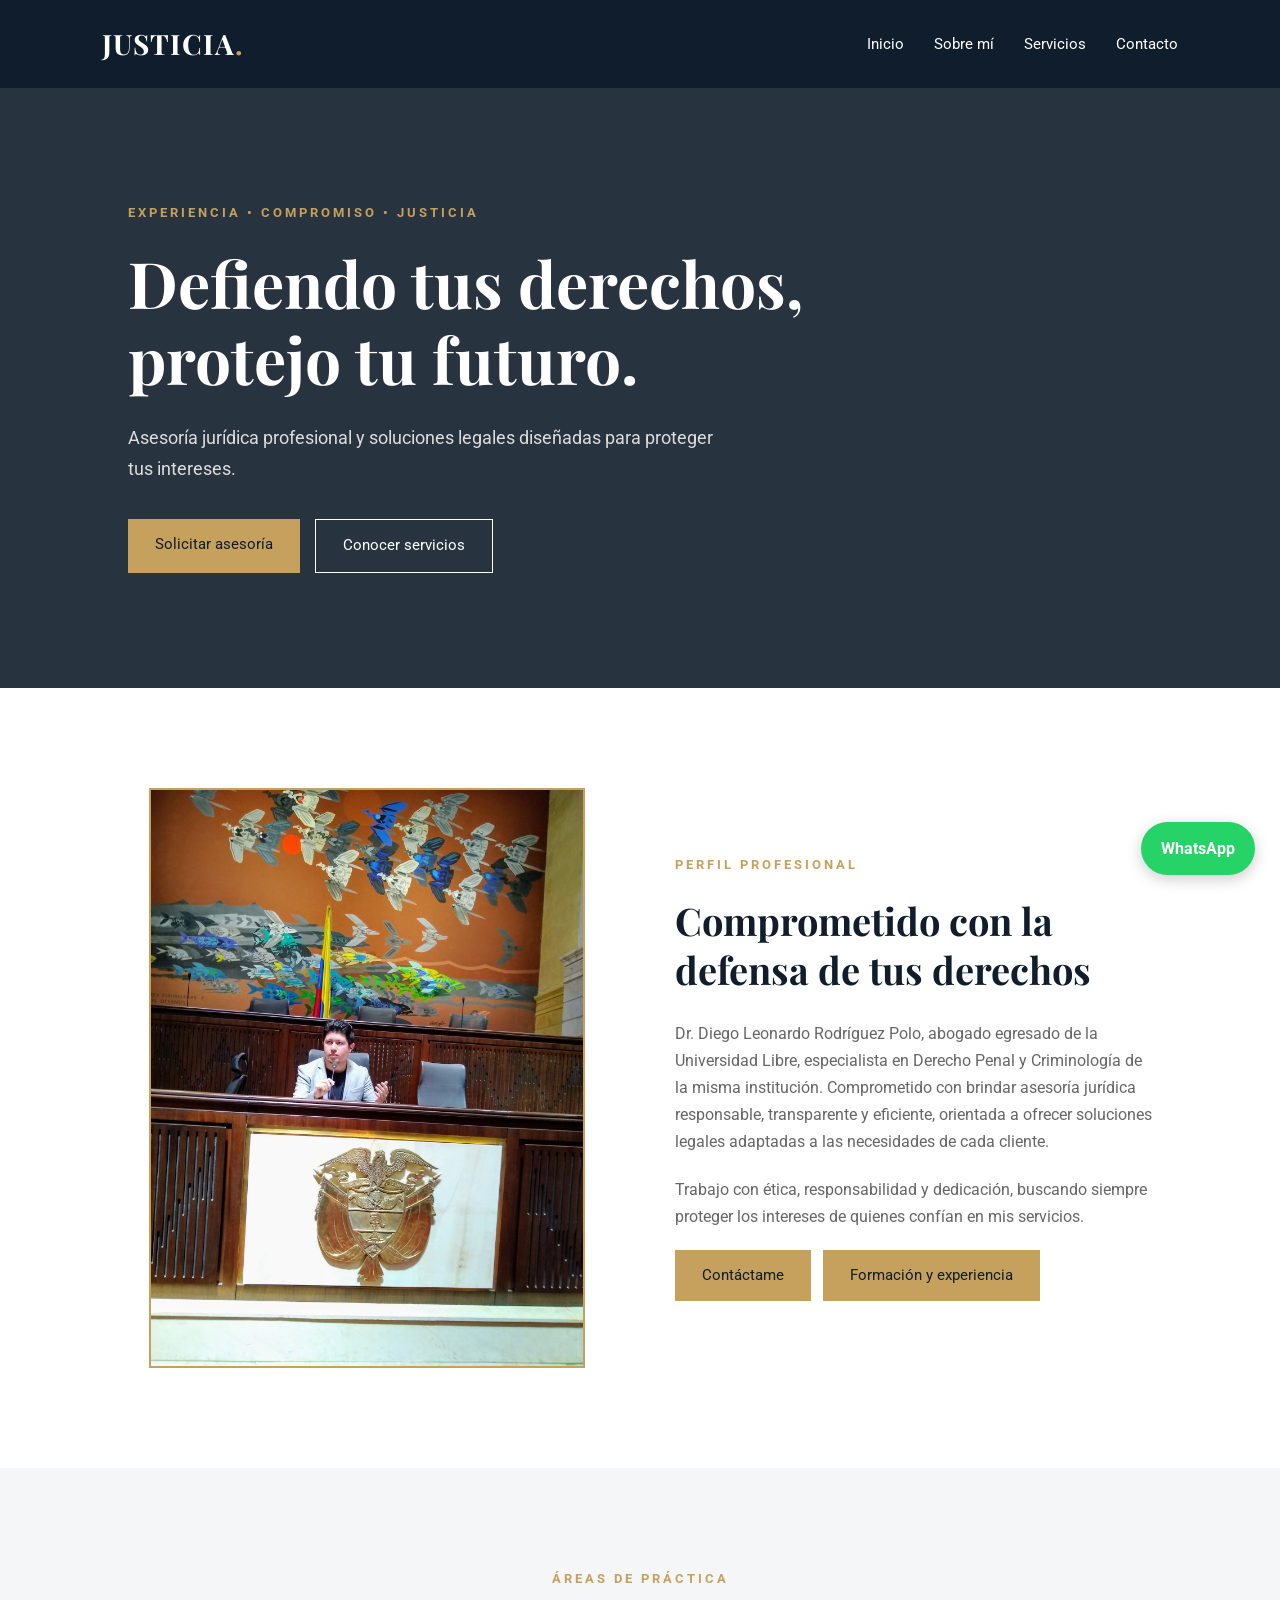
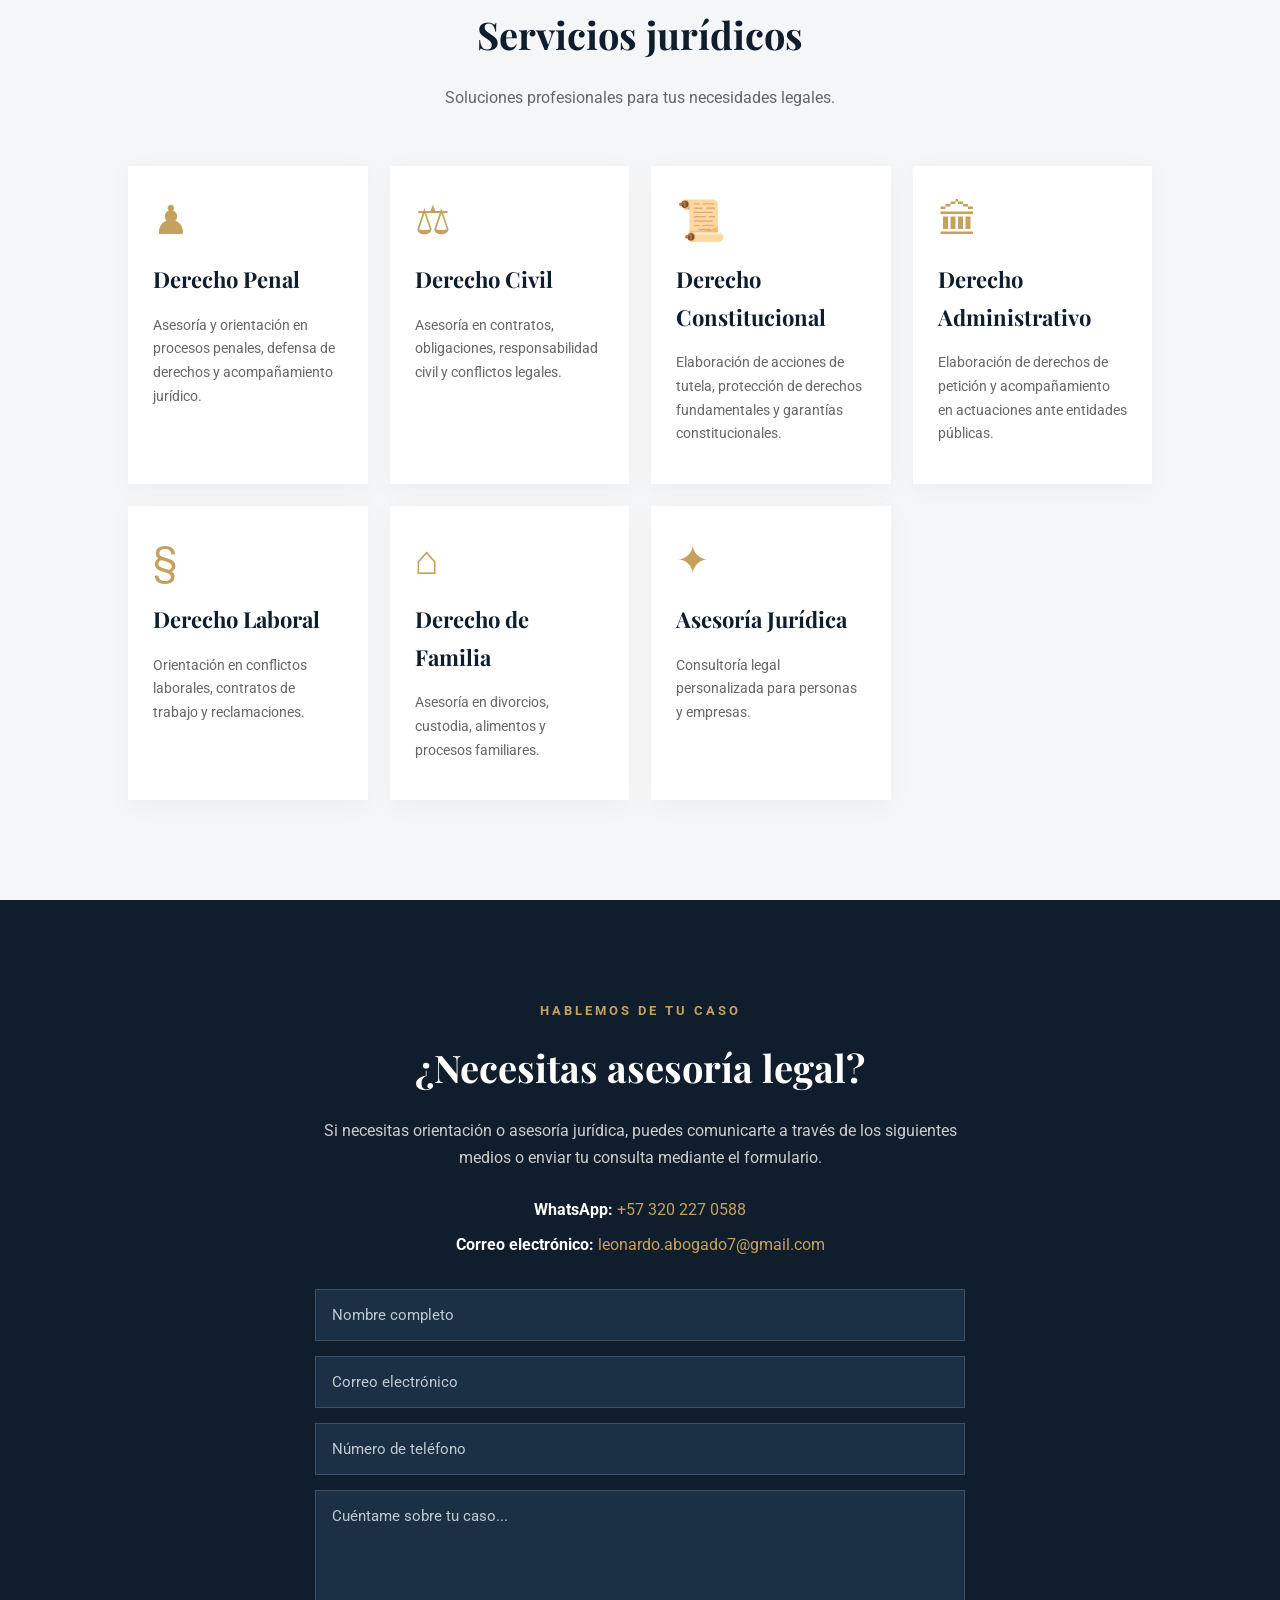
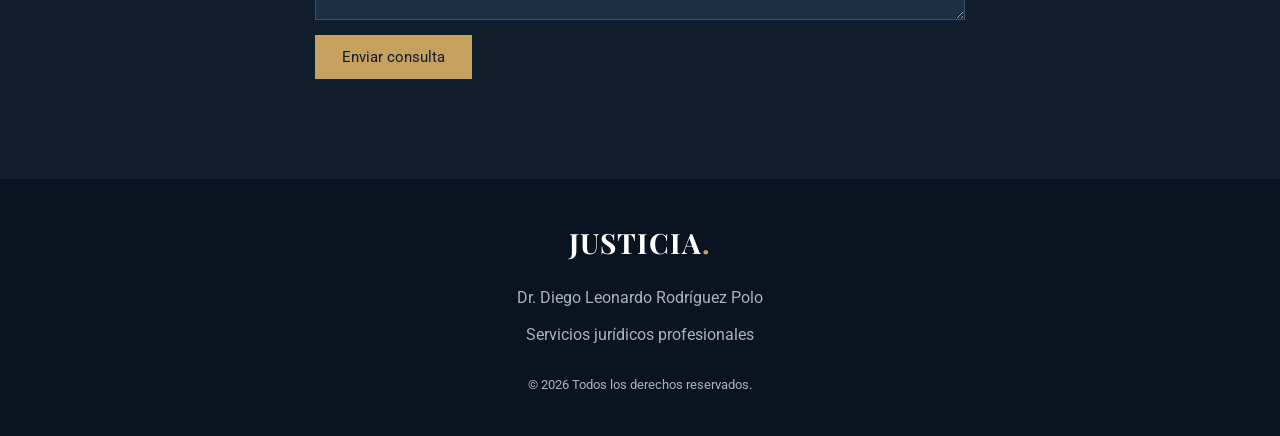
<file: index.html>
<!DOCTYPE html>
<html lang="es">
<head>
    <meta name="google-site-verification" content="eArEkG9iqITeL1R5gVJOiyarZ_nMLyvLVWpdzXWtk3A" />
    <meta charset="UTF-8">
    <meta name="viewport" content="width=device-width, initial-scale=1.0">

    <meta name="description" content="Diego Leonardo Rodríguez Polo, abogado especialista en Derecho Penal y Criminología. 
        Asesoría y representación jurídica en diferentes áreas del derecho.">
    <meta name="author" content="Diego Leonardo Rodríguez Polo">

    <title>Dr. Diego Leonardo Rodríguez Polo | Abogado</title>

    <link rel="preconnect" href="https://fonts.googleapis.com">
    <link rel="preconnect" href="https://fonts.gstatic.com" crossorigin>

    <link href="https://fonts.googleapis.com/css2?family=Playfair+Display:wght@400;500;600;700&family=Roboto:wght@300;400;500;700&display=swap" rel="stylesheet">

    <link rel="stylesheet" href="style.css">
</head>

<body>

    <!-- NAVEGACIÓN -->
    <header id="inicio">
        <nav class="navbar">
            <a href="#inicio" class="logo">JUSTICIA<span>.</span></a>

            <ul class="nav-links">
                <li><a href="#" onclick="window.scrollTo({top: 0, behavior: 'smooth'}); return false;">Inicio</a></li>
                <li><a href="#sobre-mi">Sobre mí</a></li>
                <li><a href="#servicios">Servicios</a></li>
                <li><a href="#contacto">Contacto</a></li>
            </ul>
        </nav>
    </header>

    <!-- PORTADA PRINCIPAL -->
    <section class="hero">
        <div class="hero-content">

            <p class="subtitle">EXPERIENCIA • COMPROMISO • JUSTICIA</p>

            <h1>Defiendo tus derechos, protejo tu futuro.</h1>

            <p class="hero-description">
                Asesoría jurídica profesional y soluciones legales diseñadas para proteger tus intereses.
            </p>

            <div class="hero-buttons">
                <a href="#contacto" class="btn-primary">Solicitar asesoría</a>
                <a href="#servicios" class="btn-secondary">Conocer servicios</a>
            </div>

        </div>
    </section>

    <!-- SOBRE MÍ -->
    <section class="section about" id="sobre-mi">

        <div class="about-image">
            <img
    src="imagenes/foto-abogado.jpg"
    alt="Diego Leonardo Rodríguez Polo, abogado"
    class="lawyer-photo"
    oncontextmenu="return false;"
    draggable="false"
>
        </div>

        <div class="about-content">

            <p class="subtitle">PERFIL PROFESIONAL</p>

            <h2>Comprometido con la defensa de tus derechos</h2>

            <p>
                Dr. Diego Leonardo Rodríguez Polo, abogado egresado de la Universidad Libre, especialista en Derecho Penal y Criminología 
                de la misma institución. Comprometido con brindar asesoría jurídica responsable, transparente y eficiente, orientada a 
                ofrecer soluciones legales adaptadas a las necesidades de cada cliente.
            </p>

            <p>
                Trabajo con ética, responsabilidad y dedicación, buscando siempre proteger los intereses de quienes confían en mis 
                servicios.
            </p>

                        <div class="about-buttons">

    <a href="#contacto" class="btn-primary">
        Contáctame
    </a>

    <a href="formacion.html" class="btn-primary">
        Formación y experiencia
    </a>

</div>

</div>

    </section>

    <!-- SERVICIOS JURÍDICOS -->
    <section class="section services" id="servicios">

        <div class="section-heading">

            <p class="subtitle">ÁREAS DE PRÁCTICA</p>

            <h2>Servicios jurídicos</h2>

            <p>
                Soluciones profesionales para tus necesidades legales.
            </p>

        </div>

        <div class="services-grid">

            <article class="service-card">
                <div class="service-icon">♟</div>
                <h3>Derecho Penal</h3>
                <p>Asesoría y orientación en procesos penales, defensa de derechos y acompañamiento jurídico.</p>
            </article>

            <article class="service-card">
                <div class="service-icon">⚖</div>
                <h3>Derecho Civil</h3>
                <p>Asesoría en contratos, obligaciones, responsabilidad civil y conflictos legales.</p>
            </article>

            <article class="service-card">
                <div class="service-icon">📜</div>
                <h3>Derecho Constitucional</h3>
                <p>Elaboración de acciones de tutela, protección de derechos fundamentales y garantías constitucionales.</p>
            </article>

            <article class="service-card">
                <div class="service-icon">🏛</div>
                <h3>Derecho Administrativo</h3>
                <p>Elaboración de derechos de petición y acompañamiento en actuaciones ante entidades públicas.</p>
            </article>

            <article class="service-card">
                <div class="service-icon">§</div>
                <h3>Derecho Laboral</h3>
                <p>Orientación en conflictos laborales, contratos de trabajo y reclamaciones.</p>
            </article>

            <article class="service-card">
                <div class="service-icon">⌂</div>
                <h3>Derecho de Familia</h3>
                <p>Asesoría en divorcios, custodia, alimentos y procesos familiares.</p>
            </article>

            <article class="service-card">
                <div class="service-icon">✦</div>
                <h3>Asesoría Jurídica</h3>
                <p>Consultoría legal personalizada para personas y empresas.</p>
            </article>

        </div>

    </section>

    <!-- CONTACTO -->
    <section class="section contact" id="contacto">

        <div class="contact-content">

            <p class="subtitle">HABLEMOS DE TU CASO</p>

            <h2>¿Necesitas asesoría legal?</h2>

            <p>
                Si necesitas orientación o asesoría jurídica,
                puedes comunicarte a través de los siguientes medios
                o enviar tu consulta mediante el formulario.
            </p>

            <div class="contact-details">

                <p>
                    <strong>WhatsApp:</strong>
                    <a href="https://wa.me/573202270588" target="_blank" rel="noopener noreferrer">
                        +57 320 227 0588
                    </a>
                </p>

                <p>
                    <strong>Correo electrónico:</strong>
                    <a href="mailto:leonardo.abogado7@gmail.com">
                        leonardo.abogado7@gmail.com
                    </a>
                </p>

            </div>

            <!-- FORMULARIO DE CONTACTO -->
            <form id="contact-form">

                <input
                    type="text"
                    name="nombre"
                    placeholder="Nombre completo"
                    autocomplete="name"
                    required
                >

                <input
                    type="email"
                    name="email"
                    placeholder="Correo electrónico"
                    autocomplete="email"
                    required
                >

                <input
                    type="tel"
                    name="telefono"
                    placeholder="Número de teléfono"
                    autocomplete="tel"
                >

                <textarea
                    name="mensaje"
                    placeholder="Cuéntame sobre tu caso..."
                    rows="5"
                    required
                ></textarea>

                <input
                    type="hidden"
                    name="_subject"
                    value="Nueva consulta jurídica desde mi página web"
                >

                <input
                    type="hidden"
                    name="_autoresponse"
                    value="Gracias por comunicarte conmigo. He recibido tu consulta y me pondré en contacto contigo lo antes posible. 
                    Diego Leonardo Rodríguez Polo - Abogado."
                >

                <input
                    type="hidden"
                    name="_captcha"
                    value="false"
                >

                <!-- Campo oculto antispam -->
                <input
                    type="text"
                    name="_honey"
                    class="honey-field"
                    tabindex="-1"
                    autocomplete="off"
                    aria-hidden="true"
                >

                <button type="submit" class="btn-primary" id="submit-button">
                    Enviar consulta
                </button>

            </form>

            <!-- MENSAJE DE ENVÍO EXITOSO -->
            <div id="mensaje-exito" hidden>
                <h3>¡Mensaje enviado exitosamente!</h3>
                <p>
                    Gracias por contactarme. He recibido tu consulta
                    y me comunicaré contigo lo antes posible.
                </p>
            </div>

            <!-- MENSAJE DE ERROR -->
            <div id="mensaje-error" role="alert" hidden>
                No se pudo enviar el mensaje. Por favor, inténtalo nuevamente.
            </div>

        </div>

    </section>

    <!-- PIE DE PÁGINA -->
    <footer>

        <div class="footer-content">

            <a href="#inicio" class="logo">JUSTICIA<span>.</span></a>

            <p>Dr. Diego Leonardo Rodríguez Polo</p>
            <p>Servicios jurídicos profesionales</p>

            <p class="copyright">
                © <span id="current-year"></span>
                Todos los derechos reservados.
            </p>

        </div>

    </footer>

    <!-- BOTÓN FLOTANTE DE WHATSAPP -->
    <a
        href="https://wa.me/573202270588"
        class="whatsapp"
        target="_blank"
        rel="noopener noreferrer"
        aria-label="Contactar por WhatsApp"
    >
        WhatsApp
    </a>

    <!-- FUNCIONALIDAD DEL FORMULARIO -->
    <script>
        const formulario = document.getElementById("contact-form");
        const botonEnviar = document.getElementById("submit-button");
        const mensajeExito = document.getElementById("mensaje-exito");
        const mensajeError = document.getElementById("mensaje-error");

        formulario.addEventListener("submit", async function(event) {
            event.preventDefault();

            mensajeError.hidden = true;
            botonEnviar.disabled = true;
            botonEnviar.textContent = "Enviando...";

            try {
                const respuesta = await fetch(
                    "https://formsubmit.co/ajax/leonardo.abogado7@gmail.com",
                    {
                        method: "POST",
                        body: new FormData(formulario),
                        headers: {
                            "Accept": "application/json"
                        }
                    }
                );

                const resultado = await respuesta.json();

                if (
                    respuesta.ok &&
                    (
                        resultado.success === true ||
                        resultado.success === "true"
                    )
                ) {
                    formulario.hidden = true;
                    mensajeExito.hidden = false;
                } else {
                    throw new Error("No se pudo confirmar el envío.");
                }

            } catch (error) {
                mensajeError.hidden = false;
                botonEnviar.disabled = false;
                botonEnviar.textContent = "Enviar consulta";
            }
        });

        document.getElementById("current-year").textContent =
            new Date().getFullYear();
    </script>

</body>
</html>
</file>
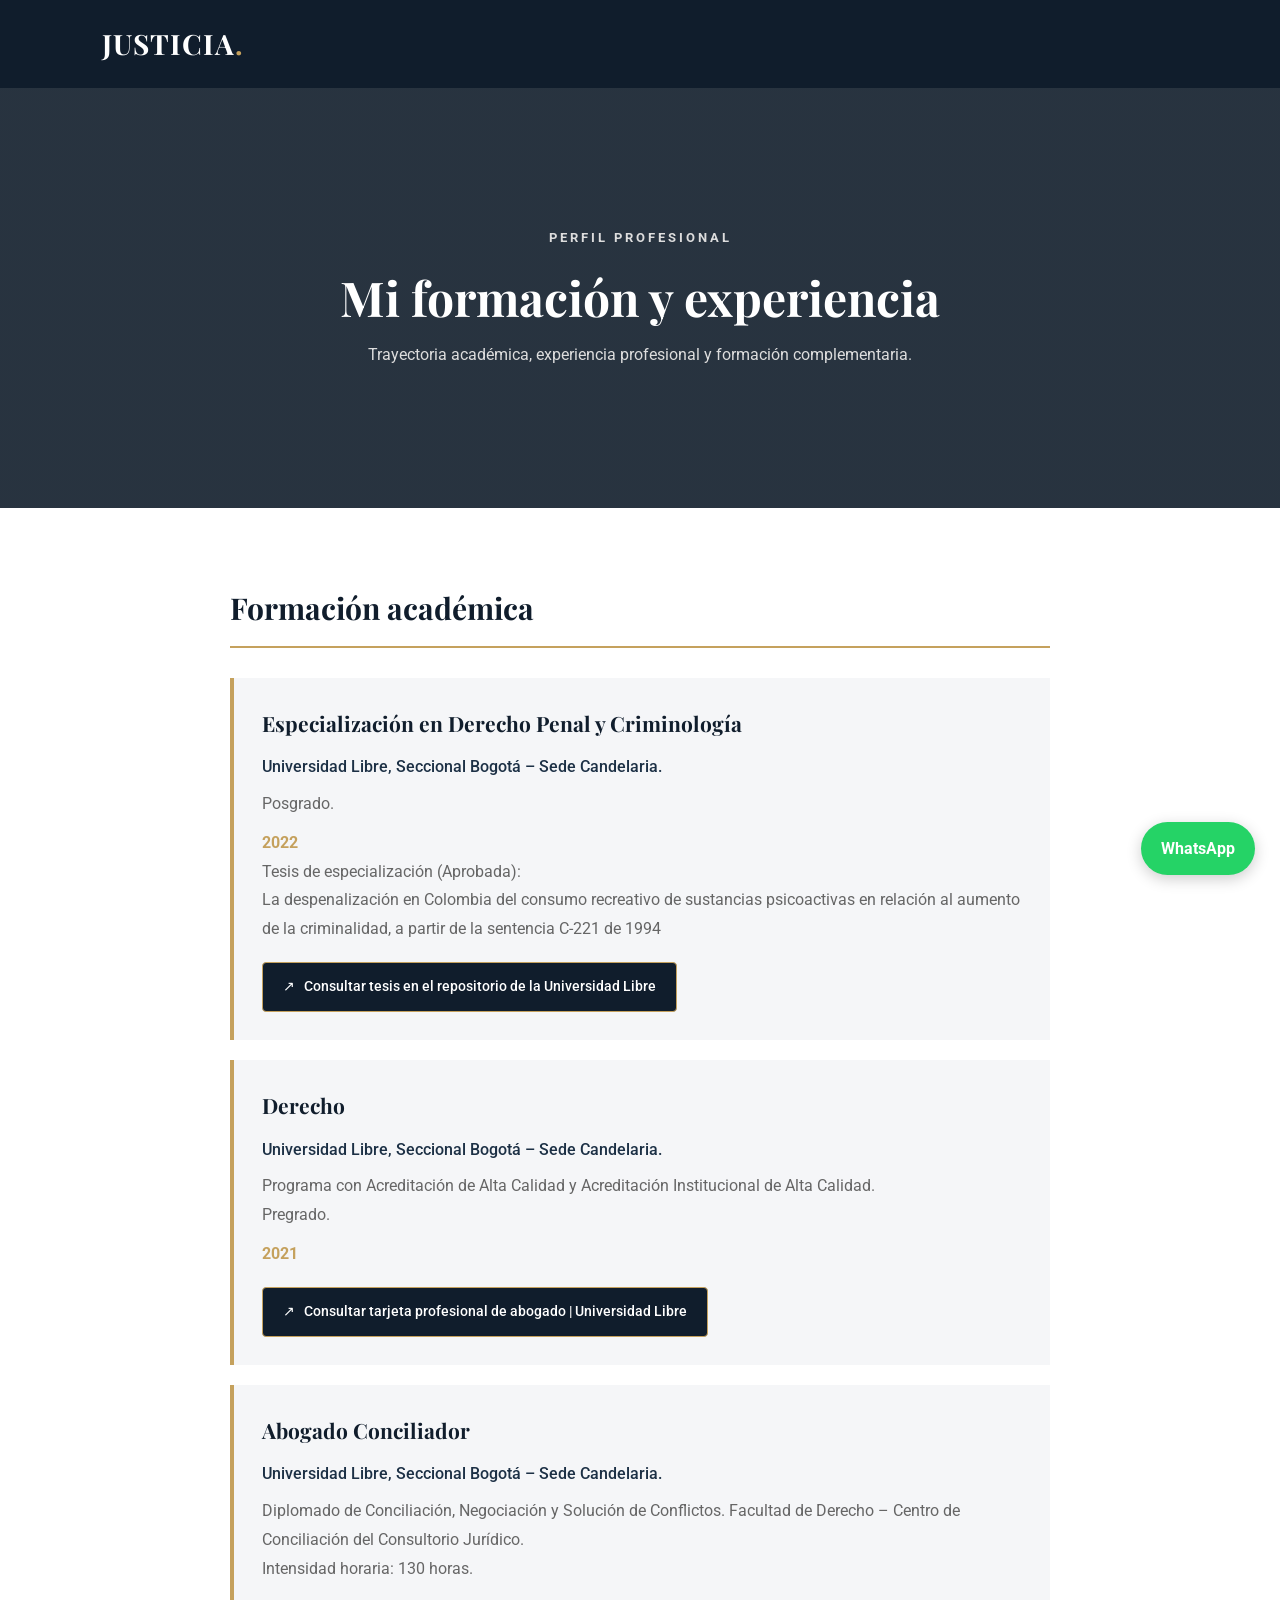
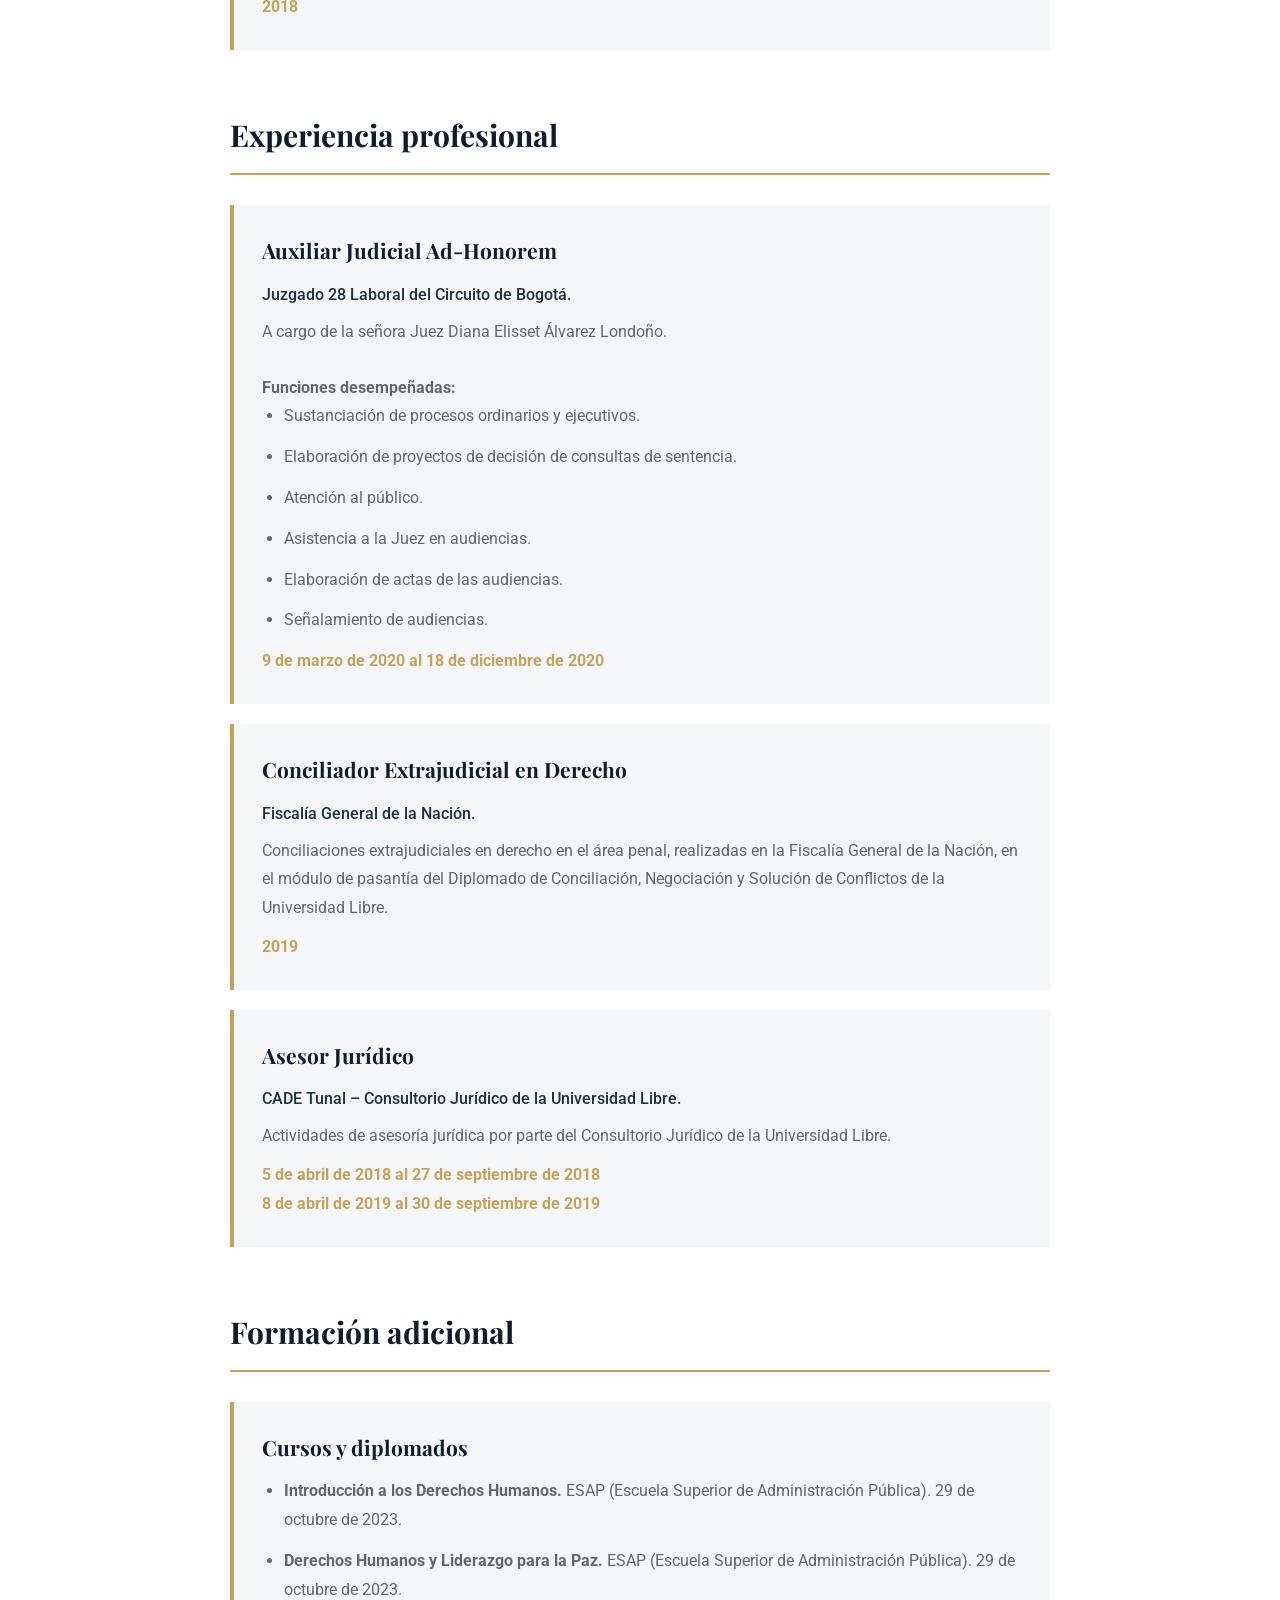
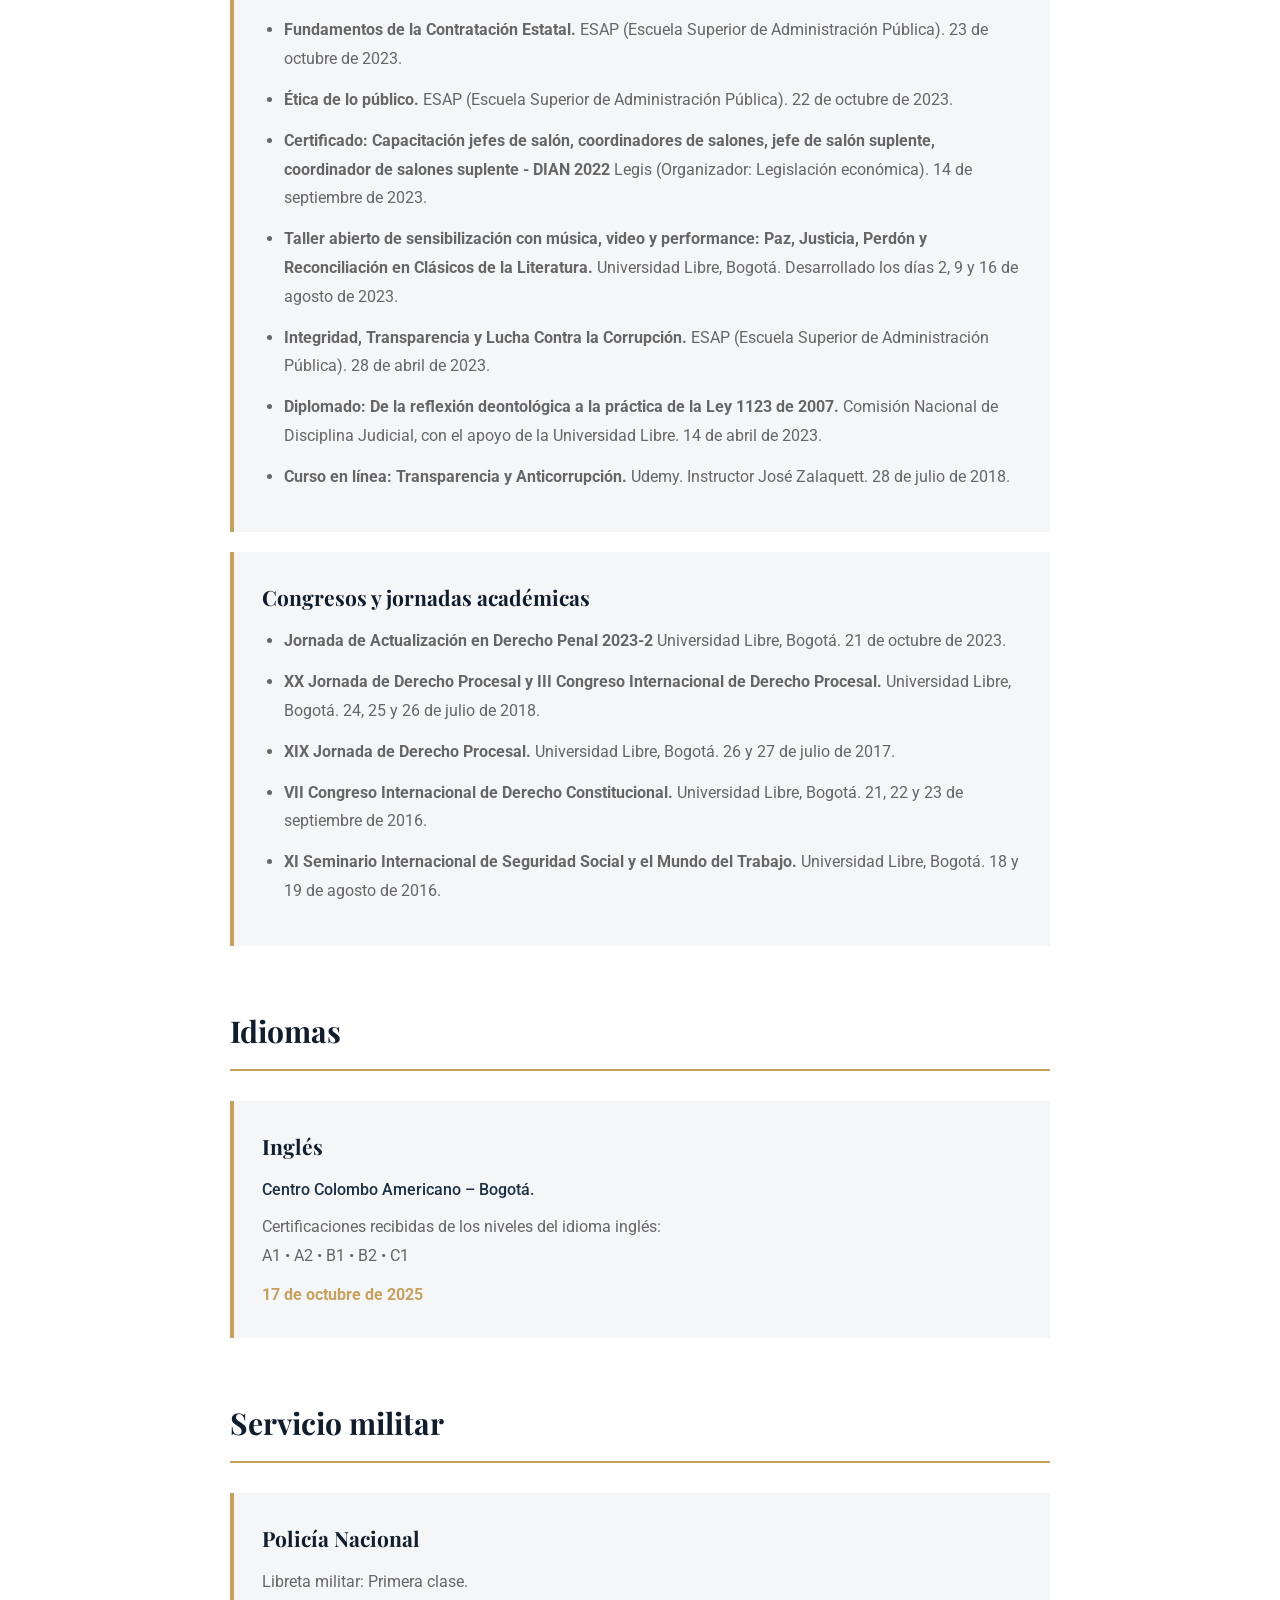
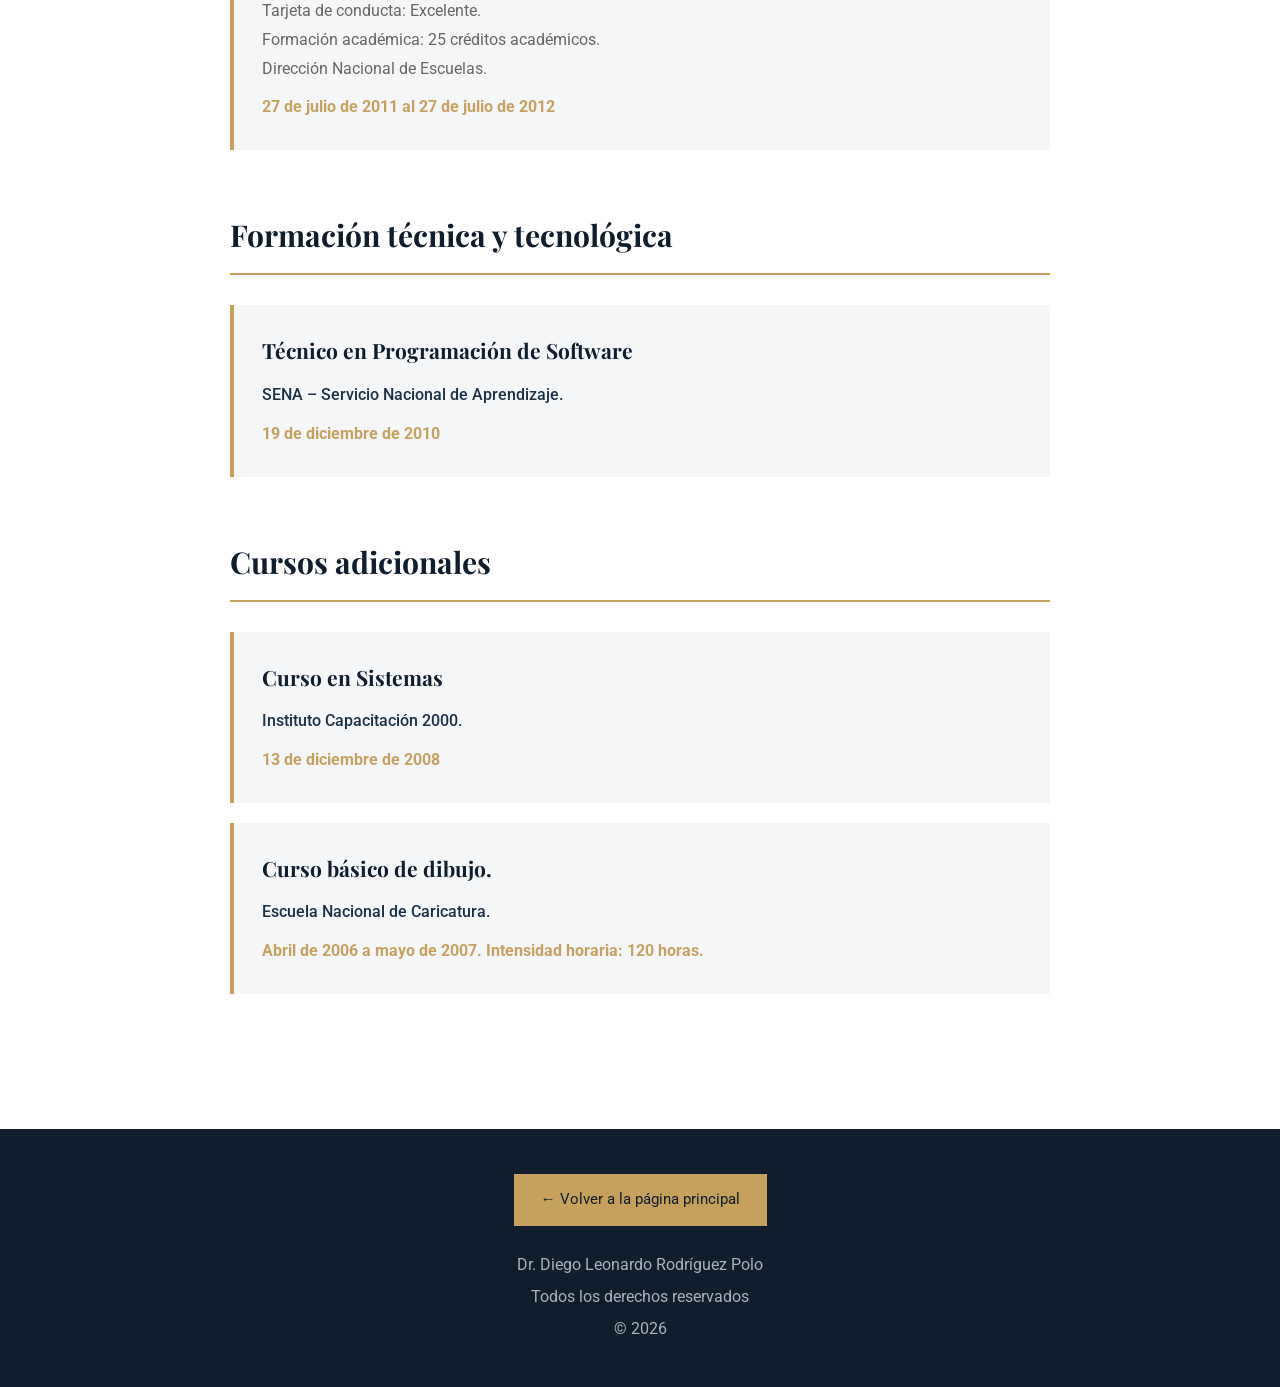
<file: formacion.html>
<!DOCTYPE html>
<html lang="es">
<head>
    <meta charset="UTF-8">
    <meta name="viewport" content="width=device-width, initial-scale=1.0">

    <meta name="description" content="Formación académica, experiencia profesional y formación complementaria de Diego Leonardo Rodríguez Polo, abogado.">

    <meta name="author" content="Diego Leonardo Rodríguez Polo">

    <title>Mi formación y experiencia | Dr. Diego Leonardo Rodríguez Polo</title>

    <link rel="preconnect" href="https://fonts.googleapis.com">
    <link rel="preconnect" href="https://fonts.gstatic.com" crossorigin>

    <link href="https://fonts.googleapis.com/css2?family=Playfair+Display:wght@400;500;600;700&family=Roboto:wght@300;400;500;700&display=swap" rel="stylesheet">

    <link rel="stylesheet" href="style.css">

    <style>

        /* PORTADA: MISMO FONDO DEL INDEX */

        .formation-hero {
            min-height: 420px;
            display: flex;
            flex-direction: column;
            justify-content: center;
            align-items: center;
            text-align: center;
            padding: 75px 7%;
            color: var(--white);
        }

        .formation-hero h1 {
            font-size: clamp(35px, 5vw, 48px);
            margin-bottom: 15px;
        }

        .formation-hero p {
            color: #dddddd;
        }

        .formation-content {
            max-width: 1000px;
            margin: auto;
            padding: 75px 7%;
        }

        .formation-section {
            margin-bottom: 60px;
        }

        .formation-section h2 {
            font-size: 30px;
            margin-bottom: 30px;
            border-bottom: 2px solid var(--gold);
            padding-bottom: 12px;
        }

        .formation-card {
            background: var(--light);
            padding: 28px;
            margin-bottom: 20px;
            border-left: 4px solid var(--gold);
        }

        .formation-card h3 {
            font-size: 21px;
            margin-bottom: 12px;
            color: var(--navy);
        }

        .formation-card p {
            color: var(--gray);
            line-height: 1.8;
        }

        .formation-card .institution {
            font-weight: 500;
            color: var(--navy-light);
            margin-bottom: 8px;
        }

        .formation-card .date {
            color: var(--gold);
            font-weight: bold;
            margin-top: 10px;
        }

        .formation-card ul {
            padding-left: 22px;
            color: var(--gray);
        }

        .formation-card li {
            margin-bottom: 12px;
            line-height: 1.8;
        }

        .formation-footer {
            text-align: center;
            padding: 45px 20px;
            background: var(--navy);
        }

        .formation-footer .btn-primary {
            display: inline-block;
        }

        @media (max-width: 650px) {

            .formation-hero {
                min-height: 350px;
                padding: 55px 6%;
            }

            .formation-content {
                padding: 55px 6%;
            }

            .formation-section h2 {
                font-size: 26px;
            }

            .formation-card {
                padding: 21px;
            }

            .formation-card h3 {
                font-size: 19px;
            }
        }
/* BOTÓN DE CONSULTA DE TESIS */
.thesis-link {
    display: inline-flex;
    align-items: center;
    gap: 9px;
    margin-top: 18px;
    padding: 12px 20px;
    background: var(--navy);
    color: var(--white);
    text-decoration: none;
    border: 1px solid var(--gold);
    border-radius: 4px;
    font-size: 14px;
    font-weight: 500;
    transition: all 0.3s ease;
}

.thesis-link:hover {
    background: var(--gold);
    color: var(--navy);
    transform: translateY(-2px);
}
        
/* VENTANA EMERGENTE DE TARJETA PROFESIONAL */

.card-modal {
    display: none;
    position: fixed;
    z-index: 9999;
    inset: 0;
    background: rgba(0, 0, 0, 0.90);
    justify-content: center;
    align-items: center;
    padding: 20px;
}

.card-modal.active {
    display: flex;
}

.card-modal-content {
    position: relative;
    max-width: 550px;
    width: 100%;
    max-height: 90vh;
    display: flex;
    justify-content: center;
    align-items: center;
}

.card-modal-content img {
    max-width: 100%;
    max-height: 85vh;
    object-fit: contain;
    user-select: none;
    -webkit-user-drag: none;
    pointer-events: none;
}

.card-modal-close {
    position: absolute;
    top: -42px;
    right: 0;
    background: transparent;
    border: none;
    color: white;
    font-size: 34px;
    cursor: pointer;
    line-height: 1;
}

.card-modal-close:hover {
    color: var(--gold);
}

@media (max-width: 650px) {
    .card-modal-content {
        max-width: 100%;
    }

    .card-modal-content img {
        max-height: 80vh;
    }
}

    </style>
</head>

<body>

    <!-- ENCABEZADO -->

    <header>
        <nav class="navbar">
            <a href="index.html" class="logo">JUSTICIA<span>.</span></a>
        </nav>
    </header>


    <!-- PORTADA CON EL MISMO FONDO DEL INDEX -->

    <section class="hero formation-hero">

        <p class="subtitle">PERFIL PROFESIONAL</p>

        <h1>Mi formación y experiencia</h1>

        <p>
            Trayectoria académica, experiencia profesional
            y formación complementaria.
        </p>

    </section>


    <main class="formation-content">


        <!-- FORMACIÓN ACADÉMICA -->

        <section class="formation-section">

            <h2>Formación académica</h2>

            <article class="formation-card">

                <h3>Especialización en Derecho Penal y Criminología</h3>

                <p class="institution">
                    Universidad Libre, Seccional Bogotá –
                    Sede Candelaria.
                </p>

                <p>Posgrado.</p>

                <p class="date">2022</p>
                <p>Tesis de especialización (Aprobada):</p> 
                <p>La despenalización en Colombia del consumo recreativo de sustancias psicoactivas
                en relación al aumento de la criminalidad, a partir de la sentencia C-221 de 1994</p>
<a
    href="https://repository.unilibre.edu.co/items/4fdeba42-1357-41fd-9160-dc563fe07881"
    class="thesis-link"
    target="_blank"
    rel="noopener noreferrer"
>
    <span>↗</span> Consultar tesis en el repositorio de la Universidad Libre
</a>
            </article>


            <article class="formation-card">

                <h3>Derecho</h3>

                <p class="institution">
                    Universidad Libre, Seccional Bogotá –
                    Sede Candelaria.
                </p>

                <p>
                    Programa con Acreditación de Alta Calidad
                    y Acreditación Institucional de Alta Calidad.
                </p>

                <p>Pregrado.</p>

                
<p class="date">2021</p>

<a
    href="#"
    class="thesis-link"
    onclick="event.preventDefault(); openCardModal();"
>
    <span>↗</span> Consultar tarjeta profesional de abogado | Universidad Libre
</a>

</article>



            <article class="formation-card">

                <h3>Abogado Conciliador</h3>

                <p class="institution">
                    Universidad Libre, Seccional Bogotá –
                    Sede Candelaria.
                </p>

                <p>
                    Diplomado de Conciliación, Negociación y
                    Solución de Conflictos.
                    Facultad de Derecho – Centro de Conciliación
                    del Consultorio Jurídico.
                </p>

                <p>Intensidad horaria: 130 horas.</p>

                <p class="date">2018</p>

            </article>

        </section>


        <!-- EXPERIENCIA PROFESIONAL -->

        <section class="formation-section">

            <h2>Experiencia profesional</h2>


            <article class="formation-card">

                <h3>Auxiliar Judicial Ad-Honorem</h3>

                <p class="institution">
                    Juzgado 28 Laboral del Circuito de Bogotá.
                </p>

                <p>
                    A cargo de la señora Juez Diana Elisset
                    Álvarez Londoño.
                </p>

                <br>

                <p><strong>Funciones desempeñadas:</strong></p>

                <ul>
                    <li>Sustanciación de procesos ordinarios y ejecutivos.</li>

                    <li>Elaboración de proyectos de decisión de consultas de sentencia.</li>

                    <li>Atención al público.</li>

                    <li>Asistencia a la Juez en audiencias.</li>

                    <li>Elaboración de actas de las audiencias.</li>

                    <li>Señalamiento de audiencias.</li>
                </ul>

                <p class="date">
                    9 de marzo de 2020 al 18 de diciembre de 2020
                </p>

            </article>


            <article class="formation-card">

                <h3>Conciliador Extrajudicial en Derecho</h3>

                <p class="institution">
                    Fiscalía General de la Nación.
                </p>

                <p>
                    Conciliaciones extrajudiciales en derecho
                    en el área penal, realizadas en la Fiscalía
                    General de la Nación, en el módulo de
                    pasantía del Diplomado de Conciliación,
                    Negociación y Solución de Conflictos
                    de la Universidad Libre.
                </p>

                <p class="date">2019</p>

            </article>


            <article class="formation-card">

                <h3>Asesor Jurídico</h3>

                <p class="institution">
                    CADE Tunal – Consultorio Jurídico
                    de la Universidad Libre.
                </p>

                <p>
                    Actividades de asesoría jurídica
                    por parte del Consultorio Jurídico
                    de la Universidad Libre.
                </p>

                <p class="date">
                    5 de abril de 2018 al 27 de septiembre de 2018
                    <br>
                    8 de abril de 2019 al 30 de septiembre de 2019
                </p>

            </article>

        </section>


        <!-- FORMACIÓN ADICIONAL -->

        <section class="formation-section">

            <h2>Formación adicional</h2>


            <article class="formation-card">

                <h3>Cursos y diplomados</h3>

                <ul>

                    <li>
                        <strong>Introducción a los Derechos Humanos.</strong>
                        ESAP (Escuela Superior de Administración Pública).
                        29 de octubre de 2023.
                    </li>

                    <li>
                        <strong>Derechos Humanos y Liderazgo para la Paz.</strong>
                        ESAP (Escuela Superior de Administración Pública).
                        29 de octubre de 2023.
                    </li>

                    <li>
                        <strong>Fundamentos de la Contratación Estatal.</strong>
                        ESAP (Escuela Superior de Administración Pública).
                        23 de octubre de 2023.
                    </li>

                    <li>
                        <strong>Ética de lo público.</strong>
                        ESAP (Escuela Superior de Administración Pública).
                        22 de octubre de 2023.
                    </li>
                    <li>
                        <strong>Certificado: Capacitación jefes de salón, coordinadores de salones, jefe de salón suplente,
                        coordinador de salones suplente - DIAN 2022</strong>
                        Legis (Organizador: Legislación económica).
                        14 de septiembre de 2023.
                    </li>
                    <li>
                        <strong>Taller abierto de sensibilización con música, video y performance: 
                            Paz, Justicia, Perdón y Reconciliación en Clásicos de la Literatura.</strong>
                        Universidad Libre, Bogotá.
                        Desarrollado los días 2, 9 y 16 de agosto de 2023.
                    </li>
                    <li>
                        <strong>Integridad, Transparencia y Lucha Contra la Corrupción.</strong>
                        ESAP (Escuela Superior de Administración Pública).
                        28 de abril de 2023.
                    </li>

                    <li>
                        <strong>Diplomado: De la reflexión deontológica a la práctica de la Ley 1123 de 2007.</strong>
                        Comisión Nacional de Disciplina Judicial,
                        con el apoyo de la Universidad Libre.
                        14 de abril de 2023.
                    </li>

                    <li>
                        <strong>Curso en línea: Transparencia y Anticorrupción.</strong>
                        Udemy. Instructor José Zalaquett.
                        28 de julio de 2018.
                    </li>

                </ul>

            </article>


            <article class="formation-card">

                <h3>Congresos y jornadas académicas</h3>

                <ul>

                    <li>
                        <strong>Jornada de Actualización en Derecho Penal 2023-2</strong>
                        Universidad Libre, Bogotá.
                        21 de octubre de 2023.
                    </li>
                    <li>
                        <strong>XX Jornada de Derecho Procesal y
                        III Congreso Internacional de Derecho Procesal.</strong>
                        Universidad Libre, Bogotá.
                        24, 25 y 26 de julio de 2018.
                    </li>

                    <li>
                        <strong>XIX Jornada de Derecho Procesal.</strong>
                        Universidad Libre, Bogotá.
                        26 y 27 de julio de 2017.
                    </li>

                    <li>
                        <strong>VII Congreso Internacional de Derecho Constitucional.</strong>
                        Universidad Libre, Bogotá.
                        21, 22 y 23 de septiembre de 2016.
                    </li>

                    <li>
                        <strong>XI Seminario Internacional de Seguridad Social
                        y el Mundo del Trabajo.</strong>
                        Universidad Libre, Bogotá.
                        18 y 19 de agosto de 2016.
                    </li>

                </ul>

            </article>

        </section>


        <!-- IDIOMAS -->

        <section class="formation-section">

            <h2>Idiomas</h2>

            <article class="formation-card">

                <h3>Inglés</h3>

                <p class="institution">
                    Centro Colombo Americano – Bogotá.
                </p>

                <p>
                    Certificaciones recibidas de los niveles
                    del idioma inglés:
                </p>

                <p>
                    A1 • A2 • B1 • B2 • C1
                </p>

                <p class="date">
                    17 de octubre de 2025
                </p>

            </article>

        </section>


        <!-- SERVICIO MILITAR -->
        <section class="formation-section">

            <h2>Servicio militar</h2>

            <article class="formation-card">

                <h3>Policía Nacional</h3>

                <p>
                    Libreta militar: Primera clase.
                </p>
                <p>
                    Tarjeta de conducta: Excelente.
                </p>
                <p>
                    Formación académica: 25 créditos académicos.
                </p>

                <p>
                    Dirección Nacional de Escuelas.
                </p>

            

                <p class="date">27 de julio de 2011 al 27 de julio de 2012</p>

            </article>

        </section>


        <!-- FORMACIÓN TÉCNICA -->

        <section class="formation-section">

            <h2>Formación técnica y tecnológica</h2>

            <article class="formation-card">

                <h3>Técnico en Programación de Software</h3>

                <p class="institution">
                    SENA – Servicio Nacional de Aprendizaje.
                </p>

                <p class="date">19 de diciembre de 2010</p>

            </article>
 </section>

         <!-- CURSOS ADICIONALES -->

        <section class="formation-section">

            <h2>Cursos adicionales</h2>
            <article class="formation-card">

                <h3>Curso en Sistemas</h3>

                <p class="institution">
                    Instituto Capacitación 2000.
                </p>

                <p class="date">13 de diciembre de 2008</p>

            </article>

            <article class="formation-card">

                <h3>Curso básico de dibujo.</h3>

                <p class="institution">
                    Escuela Nacional de Caricatura.
                </p>

                <p class="date">Abril de 2006 a mayo de 2007. Intensidad horaria: 120 horas.</p>

            </article>

        </section>


    </main>

<!-- VENTANA DE CONSULTA DE TARJETA PROFESIONAL -->

<div
    id="cardModal"
    class="card-modal"
    onclick="closeCardModal(event)"
>
    <div class="card-modal-content">

        <button
            type="button"
            class="card-modal-close"
            onclick="closeCardModal()"
            aria-label="Cerrar imagen"
        >
            &times;
        </button>

        
<img
    src="imagenes/tarjeta-abogado.jpeg"
    alt="Tarjeta profesional de abogado"
    draggable="false"
    oncontextmenu="return false;"
    ondragstart="return false;"
    onselectstart="return false;"
    ontouchstart="event.preventDefault();"
>


    </div>
</div>


    <!-- PIE DE PÁGINA -->

    
<footer class="formation-footer">

    <a href="index.html" class="btn-primary">
        ← Volver a la página principal
    </a>

    <p style="color: #aab2bc; margin-top: 25px;">
        Dr. Diego Leonardo Rodríguez Polo
    </p>

    <p style="color: #aab2bc; margin-top: 5px;">
        Todos los derechos reservados
    </p>

    <p style="color: #aab2bc; margin-top: 5px;">
        © <span id="current-year"></span>
    </p>

</footer>

    

    <!-- BOTÓN FLOTANTE DE WHATSAPP -->

    <a
        href="https://wa.me/573202270588"
        class="whatsapp"
        target="_blank"
        rel="noopener noreferrer"
        aria-label="Contactar por WhatsApp"
    >
        WhatsApp
    </a>


    <!-- AÑO AUTOMÁTICO -->

    
<script>
    document.getElementById("current-year").textContent =
        new Date().getFullYear();

    function openCardModal() {
        document.getElementById("cardModal").classList.add("active");
        document.body.style.overflow = "hidden";
    }

    function closeCardModal(event) {
        if (
            !event ||
            event.target.id === "cardModal" ||
            event.target.classList.contains("card-modal-close")
        ) {
            document.getElementById("cardModal").classList.remove("active");
            document.body.style.overflow = "";
        }
    }

    document.addEventListener("keydown", function(event) {
        if (event.key === "Escape") {
            closeCardModal();
        }
    });
    
    // Bloquear menú contextual en toda la ventana de la tarjeta
    document.getElementById("cardModal").addEventListener(
        "contextmenu",
        function(event) {
            event.preventDefault();
        }
    );

</script>


</body>
</html>
</file>
<file: style.css>
/* =====================================
   CONFIGURACIÓN GENERAL
===================================== */

:root {
    --navy: #101d2c;
    --navy-light: #1c3045;
    --gold: #c5a15d;
    --white: #ffffff;
    --gray: #666666;
    --light: #f5f6f8;
}

* {
    margin: 0;
    padding: 0;
    box-sizing: border-box;
}

html {
    scroll-behavior: smooth;
    scroll-padding-top: 20px;
}

body {
    font-family: 'Roboto', sans-serif;
    color: var(--navy);
    line-height: 1.7;
    overflow-x: hidden;
}

h1, h2, h3, .logo {
    font-family: 'Playfair Display', serif;
}

a {
    transition: all .3s ease;
    text-decoration: none;
}

/* =====================================
   NAVEGACIÓN
===================================== */

header {
    background: var(--navy);
    padding: 20px 8%;
    position: sticky;
    top: 0;
    z-index: 1000;
}

.navbar {
    display: flex;
    align-items: center;
    justify-content: space-between;
    gap: 25px;
}

.logo {
    display: inline-block;
    font-size: 28px;
    color: var(--white);
    font-weight: bold;
    white-space: nowrap;
    letter-spacing: 1px;
}

.logo span {
    color: var(--gold);
}

.nav-links {
    display: flex;
    align-items: center;
    list-style: none;
    gap: 30px;
}

.nav-links a {
    color: var(--white);
    font-size: 15px;
}

.nav-links a:hover {
    color: var(--gold);
}

/* =====================================
   PORTADA PRINCIPAL
===================================== */

.hero {
    min-height: 600px;
    background:
        linear-gradient(
            rgba(10, 23, 37, .88),
            rgba(10, 23, 37, .88)
        ),
        url('https://images.unsplash.com/photo-1589829545856-d10d557cf95f?auto=format&fit=crop&w=1800&q=85');
    background-size: cover;
    background-position: center;
    display: flex;
    align-items: center;
    padding: 80px 10%;
    color: var(--white);
}

.hero-content {
    max-width: 750px;
}

.subtitle {
    color: var(--gold);
    font-size: 13px;
    letter-spacing: 3px;
    font-weight: bold;
    margin-bottom: 20px;
}

.hero h1 {
    font-size: clamp(38px, 5vw, 65px);
    line-height: 1.2;
    margin-bottom: 25px;
}

.hero-description {
    color: #dddddd;
    font-size: 18px;
    max-width: 600px;
    margin-bottom: 35px;
}

.hero-buttons {
    display: flex;
    gap: 15px;
    flex-wrap: wrap;
}

/* =====================================
   BOTONES
===================================== */

.btn-primary,
.btn-secondary {
    display: inline-block;
    padding: 13px 27px;
    text-decoration: none;
    cursor: pointer;
    border: none;
    font-size: 15px;
    font-family: inherit;
    transition: .3s;
}

.btn-primary {
    background: var(--gold);
    color: var(--navy);
}

.btn-primary:hover {
    background: #e0bd7b;
    transform: translateY(-2px);
}

.btn-secondary {
    border: 1px solid var(--white);
    color: var(--white);
}

.btn-secondary:hover {
    background: var(--white);
    color: var(--navy);
}

/* =====================================
   SECCIONES GENERALES
===================================== */

.section {
    padding: 100px 10%;
}

/* =====================================
   SOBRE MÍ
===================================== */

.about {
    display: grid;
    grid-template-columns: 1fr 1fr;
    align-items: center;
    gap: 70px;
}

.about-image {
    width: 100%;
    display: flex;
    justify-content: center;
    align-items: center;
}

/* La fotografía conserva sus proporciones
   y el borde dorado se ajusta a la imagen. */

.lawyer-photo {
    display: block;
    width: auto;
    height: auto;
    max-width: 100%;
    max-height: 580px;
    object-fit: contain;
    object-position: center;
    border: 2px solid var(--gold);
}

.image-placeholder {
    display: none !important;
}

.about-content h2,
.section-heading h2,
.contact h2 {
    font-size: 38px;
    line-height: 1.3;
    margin-bottom: 25px;
}

.about-content p:not(.subtitle) {
    color: var(--gray);
    margin-bottom: 20px;
}

/* BOTONES DE LA SECCIÓN SOBRE MÍ */

.about-buttons {
    display: flex;
    align-items: center;
    flex-wrap: wrap;
    gap: 15px;
    margin-top: 10px;
}

.about-buttons .btn-primary {
    margin-top: 0;
}

.btn-formation {
    display: inline-block;
    padding: 13px 27px;
    border: 1px solid var(--navy);
    color: var(--navy);
    font-size: 15px;
    text-decoration: none;
    transition: .3s;
}

.btn-formation:hover {
    background: var(--navy);
    color: var(--white);
    transform: translateY(-2px);
}

/* =====================================
   SERVICIOS JURÍDICOS
===================================== */

.services {
    background: var(--light);
}

.section-heading {
    text-align: center;
    margin-bottom: 55px;
}

.section-heading > p:last-child {
    color: var(--gray);
}

.services-grid {
    display: grid;
    grid-template-columns: repeat(4, minmax(0, 1fr));
    gap: 22px;
}

.service-card {
    background: var(--white);
    padding: 35px 25px;
    border-bottom: 3px solid transparent;
    transition: .3s;
    box-shadow: 0 5px 25px rgba(0, 0, 0, .04);
}

.service-card:hover {
    transform: translateY(-8px);
    border-color: var(--gold);
    box-shadow: 0 10px 30px rgba(0, 0, 0, .08);
}

.service-icon {
    color: var(--gold);
    font-size: 40px;
    margin-bottom: 20px;
    line-height: 1;
}

.service-card h3 {
    font-size: 22px;
    margin: 18px 0 15px;
}

.service-card p {
    color: var(--gray);
    font-size: 14px;
    line-height: 1.7;
}

/* =====================================
   CONTACTO
===================================== */

.contact {
    background: var(--navy);
    color: var(--white);
    text-align: center;
}

.contact-content {
    max-width: 650px;
    margin: auto;
}

.contact h2 {
    color: var(--white);
}

.contact-content > p:not(.subtitle) {
    color: #cccccc;
    margin-bottom: 25px;
}

.contact-details {
    margin-top: 20px;
}

.contact-details p {
    margin-bottom: 8px;
}

.contact-details a {
    color: var(--gold);
    overflow-wrap: anywhere;
}

.contact-details a:hover {
    text-decoration: underline;
}

/* =====================================
   FORMULARIO
===================================== */

.contact form {
    display: flex;
    flex-direction: column;
    gap: 15px;
    margin-top: 30px;
    text-align: left;
}

.contact input,
.contact textarea {
    width: 100%;
    padding: 16px;
    border: 1px solid #405064;
    background: var(--navy-light);
    color: var(--white);
    font-family: inherit;
    font-size: 15px;
    outline: none;
    border-radius: 0;
}

.contact textarea {
    resize: vertical;
    min-height: 130px;
}

.contact input:focus,
.contact textarea:focus {
    border-color: var(--gold);
}

.contact input::placeholder,
.contact textarea::placeholder {
    color: #c1c8d0;
}

.contact button {
    align-self: flex-start;
    font-family: inherit;
    font-size: 15px;
}

.contact button:disabled {
    opacity: 0.6;
    cursor: wait;
}

/* Campo antispam oculto */

.honey-field {
    display: none !important;
}

/* Mensaje de envío exitoso */

#mensaje-exito {
    margin-top: 30px;
    padding: 25px;
    background: var(--navy-light);
    border: 1px solid var(--gold);
    text-align: center;
}

#mensaje-exito h3 {
    color: var(--gold);
    margin-bottom: 12px;
    font-size: 24px;
}

#mensaje-exito p {
    color: var(--white);
}

/* Mensaje de error */

#mensaje-error {
    color: #ffb4b4;
    margin-top: 20px;
    text-align: center;
}

/* Ocultar elementos */

#mensaje-exito[hidden],
#mensaje-error[hidden],
#contact-form[hidden] {
    display: none !important;
}

/* =====================================
   PIE DE PÁGINA
===================================== */

footer {
    background: #0a1420;
    padding: 40px 10%;
    text-align: center;
    color: var(--white);
}

.footer-content p {
    color: #aab2bc;
    margin-top: 10px;
}

.footer-content .logo {
    margin-bottom: 8px;
}

.copyright {
    font-size: 13px;
    margin-top: 25px !important;
}

/* =====================================
   BOTÓN WHATSAPP
===================================== */

.whatsapp {
    position: fixed;
    bottom: 25px;
    right: 25px;
    background: #25d366;
    color: var(--white);
    text-decoration: none;
    padding: 13px 20px;
    border-radius: 50px;
    font-weight: bold;
    box-shadow: 0 4px 15px rgba(0, 0, 0, .2);
    z-index: 100;
}

.whatsapp:hover {
    background: #1eae54;
    transform: translateY(-3px);
}

/* =====================================
   TABLETAS
===================================== */

@media (max-width: 1000px) {

    header {
        padding: 20px 5%;
    }

    .nav-links {
        gap: 15px;
    }

    .nav-links a {
        font-size: 14px;
    }

    .services-grid {
        grid-template-columns: repeat(2, minmax(0, 1fr));
    }

    .about {
        gap: 35px;
    }

    .section {
        padding: 80px 7%;
    }

    .lawyer-photo {
        max-height: 500px;
    }
}

/* =====================================
   CELULARES
===================================== */

@media (max-width: 650px) {

    header {
        padding: 20px 5%;
    }

    .navbar {
        flex-direction: column;
        gap: 20px;
    }

    .logo {
        font-size: 26px;
    }

    .nav-links {
        flex-wrap: wrap;
        justify-content: center;
        gap: 12px 18px;
    }

    .nav-links a {
        font-size: 14px;
    }

    .hero {
        min-height: 550px;
        padding: 60px 7%;
        background-position: center;
    }

    .hero h1 {
        font-size: 40px;
    }

    .hero-description {
        font-size: 16px;
    }

    .hero-buttons {
        flex-direction: column;
        align-items: stretch;
    }

    .hero-buttons a {
        text-align: center;
    }

    .section {
        padding: 70px 7%;
    }

    .about {
        grid-template-columns: 1fr;
        gap: 35px;
    }

    /* En móvil la foto conserva sus proporciones
       y el borde sigue el contorno de la imagen. */

    .lawyer-photo {
        display: block;
        width: auto;
        height: auto;
        max-width: 100%;
        max-height: 460px;
        object-fit: contain;
        border: 2px solid var(--gold);
    }

    .services-grid {
        grid-template-columns: 1fr;
        gap: 20px;
    }

    .service-card {
        padding: 30px 25px;
    }

    .about-content h2,
    .section-heading h2,
    .contact h2 {
        font-size: 31px;
    }

    .subtitle {
        font-size: 12px;
        letter-spacing: 2px;
    }

    .contact-details {
        overflow-wrap: anywhere;
    }

    .whatsapp {
        bottom: 18px;
        right: 15px;
        padding: 12px 17px;
        font-size: 14px;
    }
}

/* =====================================
   ACCESIBILIDAD
===================================== */

a:focus-visible,
button:focus-visible,
input:focus-visible,
textarea:focus-visible {
    outline: 2px solid var(--gold);
    outline-offset: 4px;
}

@media (prefers-reduced-motion: reduce) {

    *,
    *::before,
    *::after {
        scroll-behavior: auto !important;
        transition-duration: 0.01ms !important;
        animation-duration: 0.01ms !important;
    }
}
/* BOTONES SOBRE MÍ */

.about-buttons {
    display: flex;
    align-items: center;
    flex-wrap: wrap;
    gap: 12px;
    margin-top: 10px;
}

.about-buttons .btn-primary {
    text-align: center;
}

/* CELULARES */

@media (max-width: 650px) {

    .about-buttons {
        flex-direction: column;
        align-items: stretch;
    }

}
/* PROTECCIÓN DE LA FOTOGRAFÍA DEL ABOGADO */

.lawyer-photo {
    -webkit-user-drag: none;
    -webkit-user-select: none;
    user-select: none;
    pointer-events: auto;
}
</file>
